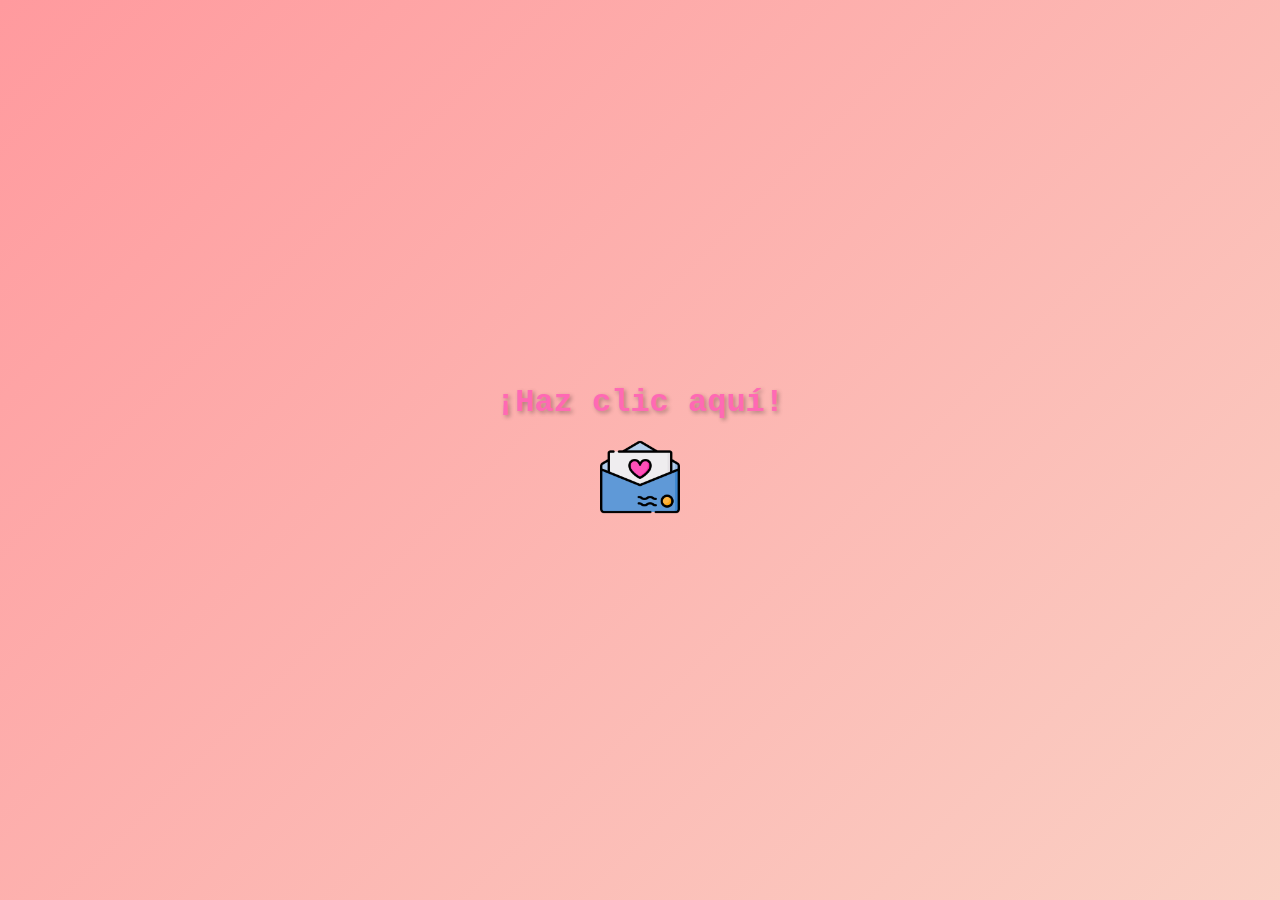
<file: index.html>
<!DOCTYPE html>
<html lang="es">
<head>
    <meta charset="UTF-8">
    <meta name="viewport" content="width=device-width, initial-scale=1.0">
    <title>Mensaje de Amor</title>
    <link rel="stylesheet" href="estilosindex.css">
</head>
<body>
    <!-- Contenedor inicial con el mensaje y el ícono de carta -->
    <div id="initialMessage" class="initial-message">
        <p>¡Haz clic aquí!</p>
        <img src="imagenes/carta.png" alt="Ícono de carta" class="carta-icono" onclick="abrirCarta()">
    </div>

    <script>
        // Función para redirigir a carta.html con una pequeña demora para que la animación pueda ejecutarse
        function abrirCarta() {
            const cartaIcono = document.querySelector('.carta-icono');
            cartaIcono.classList.add('clic-animacion'); // Agregar animación de clic

            // Espera la duración de la animación antes de redirigir a carta.html
            setTimeout(() => {
                window.location.href = 'carta.html';
            }, 500); // 500 ms de espera para permitir que se ejecute la animación
        }
    </script>
</body>
</html>
</file>
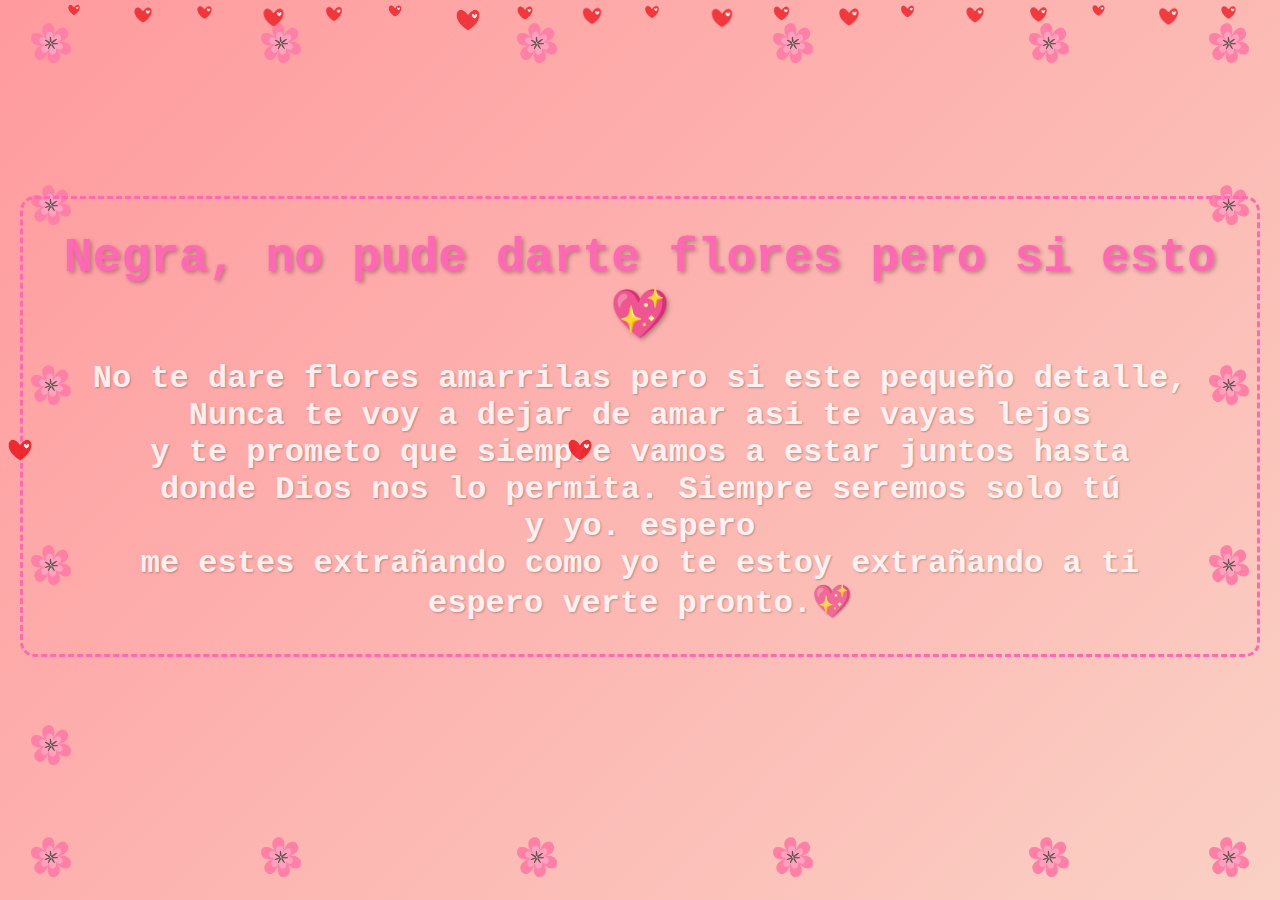
<file: carta.html>
<!DOCTYPE html>
<html lang="es">
<head>
    <meta charset="UTF-8">
    <meta name="viewport" content="width=device-width, initial-scale=1.0">
    <title>Mensaje de Amor</title>
    <link rel="stylesheet" href="css.css">
</head>
<body>
    <div class="container">
        <div class="border-decor">
            <h1 class="animated-text">Negra, no pude darte flores pero si esto 💖</h1>
            <h2 class="subtext">No te dare flores amarrilas pero si este pequeño detalle, Nunca te voy a dejar de amar asi te vayas lejos
                                   <br> y te prometo que siempre vamos a estar juntos hasta
                                   <br> donde Dios nos lo permita. Siempre seremos solo tú
                                   <br> y yo. espero
                                   <br> me estes extrañando como yo te estoy extrañando a ti
                                   <br> espero verte pronto.💖
            </h2>
        </div>
        <div class="side-decor">
            <img src="imagenes/corazon.png" alt="corazón" class="side-heart left-heart">
            <img src="imagenes/corazon.png" alt="corazón" class="side-heart right-heart">
        </div>
        
        <!-- Texto adicional -->
        <p class="extra-text">Ventajas de tener un novio programador jaja</p>
    </div>
    
    <div class="hearts">
        <!-- Más corazones flotantes -->
        <img src="imagenes/corazon.png" class="heart" alt="Corazón">
        <img src="imagenes/corazon.png" class="heart" alt="Corazón">
        <img src="imagenes/corazon.png" class="heart" alt="Corazón">
        <img src="imagenes/corazon.png" class="heart" alt="Corazón">
        <img src="imagenes/corazon.png" class="heart" alt="Corazón">
        <img src="imagenes/corazon.png" class="heart" alt="Corazón">
        <img src="imagenes/corazon.png" class="heart" alt="Corazón">
        <img src="imagenes/corazon.png" class="heart" alt="Corazón">
        <img src="imagenes/corazon.png" class="heart" alt="Corazón">
        <img src="imagenes/corazon.png" class="heart" alt="Corazón">
        <img src="imagenes/corazon.png" class="heart" alt="Corazón">
        <img src="imagenes/corazon.png" class="heart" alt="Corazón">
        <img src="imagenes/corazon.png" class="heart" alt="Corazón">
        <img src="imagenes/corazon.png" class="heart" alt="Corazón">
        <img src="imagenes/corazon.png" class="heart" alt="Corazón">
        <img src="imagenes/corazon.png" class="heart" alt="Corazón">
        <img src="imagenes/corazon.png" class="heart" alt="Corazón">
        <img src="imagenes/corazon.png" class="heart" alt="Corazón">
        <img src="imagenes/corazon.png" class="heart" alt="Corazón">
        <img src="imagenes/corazon.png" class="heart" alt="Corazón">
    </div>
    
    <div class="flowers">
        <div class="flower"></div>
        <div class="flower"></div>
        <div class="flower"></div>
        <div class="flower"></div>
        <div class="flower"></div>
        <div class="flower"></div>
        <div class="flower"></div>
        <div class="flower"></div>
        <div class="flower"></div>
        <div class="flower"></div>
        <div class="flower"></div>
        <div class="flower"></div>
        <div class="flower"></div>
        <div class="flower"></div>
        <div class="flower"></div>
        <div class="flower"></div>
        <div class="flower"></div>
        <div class="flower"></div>
        <div class="flower"></div>
    </div>
</body>
</html>
</file>
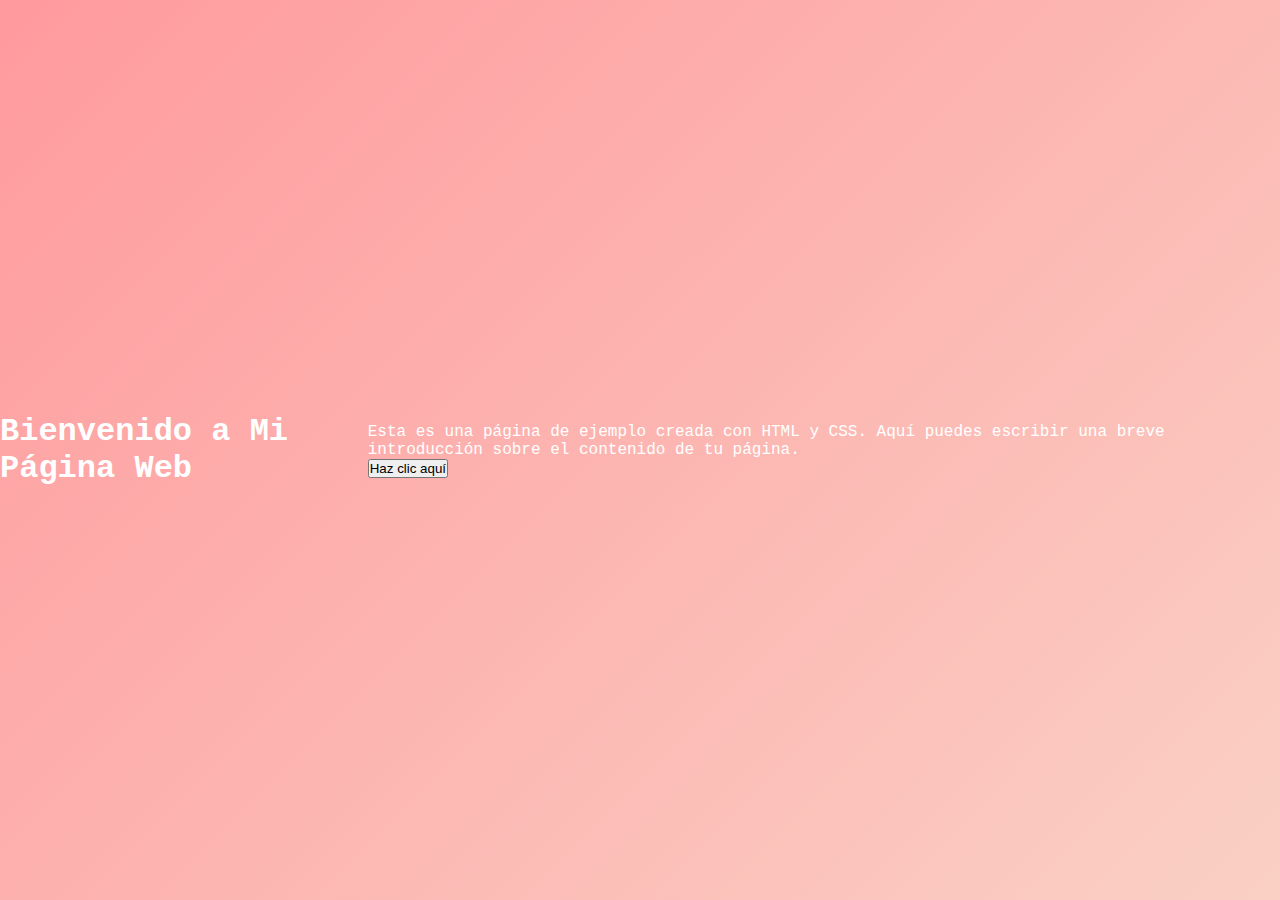
<file: html.html>
<!DOCTYPE html>
<html lang="es">
<head>
    <meta charset="UTF-8">
    <meta name="viewport" content="width=device-width, initial-scale=1.0">
    <title>Página de Bienvenida</title>
    <link rel="stylesheet" href="css.css">
</head>
<body>
    <header>
        <h1>Bienvenido a Mi Página Web</h1>
    </header>
    <main>
        <p>Esta es una página de ejemplo creada con HTML y CSS. Aquí puedes escribir una breve introducción sobre el contenido de tu página.</p>
        <button>Haz clic aquí</button>
    </main>
</body>
</html>
</file>
<file: estilosindex.css>
/* Reset de estilos básicos */
* {
    margin: 0;
    padding: 0;
    box-sizing: border-box;
}

body {
    display: flex;
    justify-content: center;
    align-items: center;
    height: 100vh;
    font-family: 'Courier New', cursive, sans-serif;
    color: #FF69B4;
    background: linear-gradient(135deg, #ff9a9e, #fad0c4, #fbc2eb, #a18cd1);
    background-size: 300% 300%;
    animation: gradient 8s ease infinite;
}

/* Animación de fondo */
@keyframes gradient {
    0% { background-position: 0% 50%; }
    50% { background-position: 100% 50%; }
    100% { background-position: 0% 50%; }
}

/* Estilo del mensaje inicial */
.initial-message {
    display: flex;
    flex-direction: column;
    align-items: center;
    justify-content: center;
    text-align: center;
}

.initial-message p {
    font-size: 2rem;
    font-weight: bold;
    margin-bottom: 1rem;
    text-shadow: 2px 2px 4px rgba(0, 0, 0, 0.3);
}

/* Estilo del ícono de la carta */
.carta-icono {
    width: 80px;
    height: 80px;
    cursor: pointer;
    transition: transform 0.3s ease;
}

/* Animación al hacer clic en el ícono */
.clic-animacion {
    animation: bounce 0.5s ease forwards;
}

@keyframes bounce {
    0% { transform: scale(1); }
    50% { transform: scale(1.2); }
    100% { transform: scale(0.9); }
}

/* Efecto de flotación suave en el ícono */
.carta-icono:hover {
    transform: scale(1.1);
}
</file>
<file: css.css>
/* Reset de estilos básicos */
* {
    margin: 0;
    padding: 0;
    box-sizing: border-box;
}

body {
    display: flex;
    justify-content: center;
    align-items: center;
    height: 100vh;
    font-family: 'Courier New', cursive, sans-serif;
    color: #fff;
    overflow: hidden;
    background: linear-gradient(135deg, #ff9a9e, #fad0c4, #fbc2eb, #a18cd1);
    background-size: 300% 300%;
    animation: gradient 8s ease infinite;
}

/* Animación de fondo */
@keyframes gradient {
    0% { background-position: 0% 50%; }
    50% { background-position: 100% 50%; }
    100% { background-position: 0% 50%; }
}

/* Contenedor principal */
.container {
    text-align: center;
    animation: fadeIn 3s ease-in-out forwards;
    z-index: 1;
    position: relative;
    padding: 20px;
}

/* Efecto de aparición */
@keyframes fadeIn {
    from { opacity: 0; transform: translateY(-20px); }
    to { opacity: 1; transform: translateY(0); }
}

/* Borde decorativo alrededor del texto */
.border-decor {
    padding: 2rem;
    border: 3px dashed #FF69B4;
    border-radius: 15px;
    position: relative;
    animation: glow 2s ease-in-out infinite alternate;
    display: inline-block;
}

/* Efecto de brillo */
@keyframes glow {
    from { box-shadow: 0 0 10px #FF69B4, 0 0 20px #FF69B4; }
    to { box-shadow: 0 0 20px #FF69B4, 0 0 30px #FF69B4; }
}

/* Texto principal */
.animated-text {
    font-size: 3rem;
    font-weight: bold;
    color: #FF69B4;
    text-shadow: 2px 2px 4px rgba(0, 0, 0, 0.3);
    animation: heartbeat 2s ease-in-out infinite;
    margin-bottom: 1rem;
}

/* Animación de "latido" */
@keyframes heartbeat {
    0%, 100% { transform: scale(1); }
    50% { transform: scale(1.1); }
}

/* Subtexto sin animación */
.subtext {
    font-size: 2rem;
    color: #fff;
    opacity: 0.8;
    text-shadow: 1px 1px 2px rgba(0, 0, 0, 0.3);
}

/* Corazones decorativos a los lados */
.side-decor {
    position: absolute;
    top: 50%;
    left: 0;
    right: 0;
    transform: translateY(-50%);
    display: flex;
    justify-content: space-between;
    width: 100%;
    max-width: 600px;
    pointer-events: none;
}

.side-heart {
    width: 40px;
    height: 40px;
    opacity: 0.9;
}

.left-heart {
    animation: floatLeft 3s infinite ease-in-out;
}

.right-heart {
    animation: floatRight 3s infinite ease-in-out;
}

@keyframes floatLeft {
    0%, 100% { transform: translateY(0) scale(1); }
    50% { transform: translateY(-10px) scale(1.1); }
}

@keyframes floatRight {
    0%, 100% { transform: translateY(0) scale(1); }
    50% { transform: translateY(10px) scale(1.1); }
}

/* Corazones flotantes con imagen */
.hearts {
    position: absolute;
    width: 100%;
    height: 100%;
    overflow: hidden;
    z-index: 0;
}

.heart {
    position: absolute;
    width: 30px;
    height: 30px;
    animation: float 6s infinite ease-in-out;
    opacity: 0.8;
}

/* Posiciones y animación de corazones flotantes */
.heart:nth-child(1) { left: 5%; width: 20px; height: 20px; animation-delay: 0s; }
.heart:nth-child(2) { left: 10%; width: 30px; height: 30px; animation-delay: 1s; }
.heart:nth-child(3) { left: 15%; width: 25px; height: 25px; animation-delay: 2s; }
.heart:nth-child(4) { left: 20%; width: 35px; height: 35px; animation-delay: 3s; }
.heart:nth-child(5) { left: 25%; width: 28px; height: 28px; animation-delay: 4s; }
.heart:nth-child(6) { left: 30%; width: 22px; height: 22px; animation-delay: 5s; }
.heart:nth-child(7) { left: 35%; width: 40px; height: 40px; animation-delay: 6s; }
.heart:nth-child(8) { left: 40%; width: 26px; height: 26px; animation-delay: 7s; }
.heart:nth-child(9) { left: 45%; width: 32px; height: 32px; animation-delay: 8s; }
.heart:nth-child(10) { left: 50%; width: 24px; height: 24px; animation-delay: 9s; }
.heart:nth-child(11) { left: 55%; width: 36px; height: 36px; animation-delay: 10s; }
.heart:nth-child(12) { left: 60%; width: 27px; height: 27px; animation-delay: 11s; }
.heart:nth-child(13) { left: 65%; width: 34px; height: 34px; animation-delay: 12s; }
.heart:nth-child(14) { left: 70%; width: 23px; height: 23px; animation-delay: 13s; }
.heart:nth-child(15) { left: 75%; width: 30px; height: 30px; animation-delay: 14s; }
.heart:nth-child(16) { left: 80%; width: 29px; height: 29px; animation-delay: 15s; }
.heart:nth-child(17) { left: 85%; width: 21px; height: 21px; animation-delay: 16s; }
.heart:nth-child(18) { left: 90%; width: 33px; height: 33px; animation-delay: 17s; }
.heart:nth-child(19) { left: 95%; width: 25px; height: 25px; animation-delay: 18s; }
.heart:nth-child(20) { left: 100%; width: 20px; height: 20px; animation-delay: 19s; }

/* Animación de corazones flotantes */
@keyframes float {
    0% { bottom: -10%; transform: translateX(-10px) scale(0.8); opacity: 0; }
    50% { opacity: 1; }
    100% { bottom: 110%; transform: translateX(10px) scale(1.2); opacity: 0; }
}

/* Flores decorativas utilizando la imagen en la carpeta imagenes */
.flowers {
    position: absolute;
    width: 100%;
    height: 100%;
    overflow: hidden;
    z-index: -1;
}

.flower {
    position: absolute;
    width: 50px;
    height: 50px;
    background-image: url('imagenes/flor.png');
    background-size: cover;
    background-repeat: no-repeat;
}

/* Posiciones de las flores a lo largo de todo el borde */
.flower:nth-child(1) { top: 2%; left: 2%; }
.flower:nth-child(2) { top: 2%; left: 20%; }
.flower:nth-child(3) { top: 2%; left: 40%; }
.flower:nth-child(4) { top: 2%; left: 60%; }
.flower:nth-child(5) { top: 2%; left: 80%; }
.flower:nth-child(6) { top: 2%; right: 2%; }

.flower:nth-child(7) { bottom: 2%; left: 2%; }
.flower:nth-child(8) { bottom: 2%; left: 20%; }
.flower:nth-child(9) { bottom: 2%; left: 40%; }
.flower:nth-child(10) { bottom: 2%; left: 60%; }
.flower:nth-child(11) { bottom: 2%; left: 80%; }
.flower:nth-child(12) { bottom: 2%; right: 2%; }

.flower:nth-child(13) { top: 20%; left: 2%; }
.flower:nth-child(14) { top: 40%; left: 2%; }
.flower:nth-child(15) { top: 60%; left: 2%; }
.flower:nth-child(16) { top: 80%; left: 2%; }

.flower:nth-child(17) { top: 20%; right: 2%; }
.flower:nth-child(18) { top: 40%; right: 2%; }
.flower:nth-child(19) { top: 60%; right: 2%; }
.flower:nth-child(20) { top: 80%; right: 2%; }

/* Animación de flor */
@keyframes bloom {
    0% { transform: scale(1); }
    100% { transform: scale(1.2); }
}

.flower {
    animation: bloom 3s infinite alternate ease-in-out;
}

/* Estilo y animación para el texto adicional */
.extra-text {
    font-size: 1.5rem;
    color: #FF69B4;
    text-align: center;
    margin-top: 20px;
    animation: fadeIn 3s ease-in-out forwards;
    text-shadow: 1px 1px 2px rgba(0, 0, 0, 0.3);
    opacity: 0;
}

/* Animación de aparición */
@keyframes fadeIn {
    from { opacity: 0; transform: translateY(10px); }
    to { opacity: 1; transform: translateY(0); }
}

/* Ajustes para pantallas pequeñas */
@media (max-width: 768px) {
    .container {
        padding: 10px;
    }

    /* Ajustar el tamaño del texto principal para móviles */
    .animated-text {
        font-size: 2rem;
    }

    .subtext {
        font-size: 1.2rem;
    }

    /* Ajustar el tamaño de los corazones laterales */
    .side-heart {
        width: 30px;
        height: 30px;
    }

    /* Ajustar corazones flotantes para móviles */
    .heart {
        width: 20px;
        height: 20px;
    }

    /* Ajustar el texto adicional */
    .extra-text {
        font-size: 1.2rem;
        margin-top: 15px;
    }
}

/* Ajustes adicionales para pantallas muy pequeñas */
@media (max-width: 480px) {
    .animated-text {
        font-size: 1.5rem;
    }

    .subtext {
        font-size: 1rem;
    }

    .border-decor {
        padding: 1rem;
        border-width: 2px;
    }

    .extra-text {
        font-size: 1rem;
    }
    
    /* Redimensionar las flores */
    .flower {
        width: 30px;
        height: 30px;
    }
}
</file>
